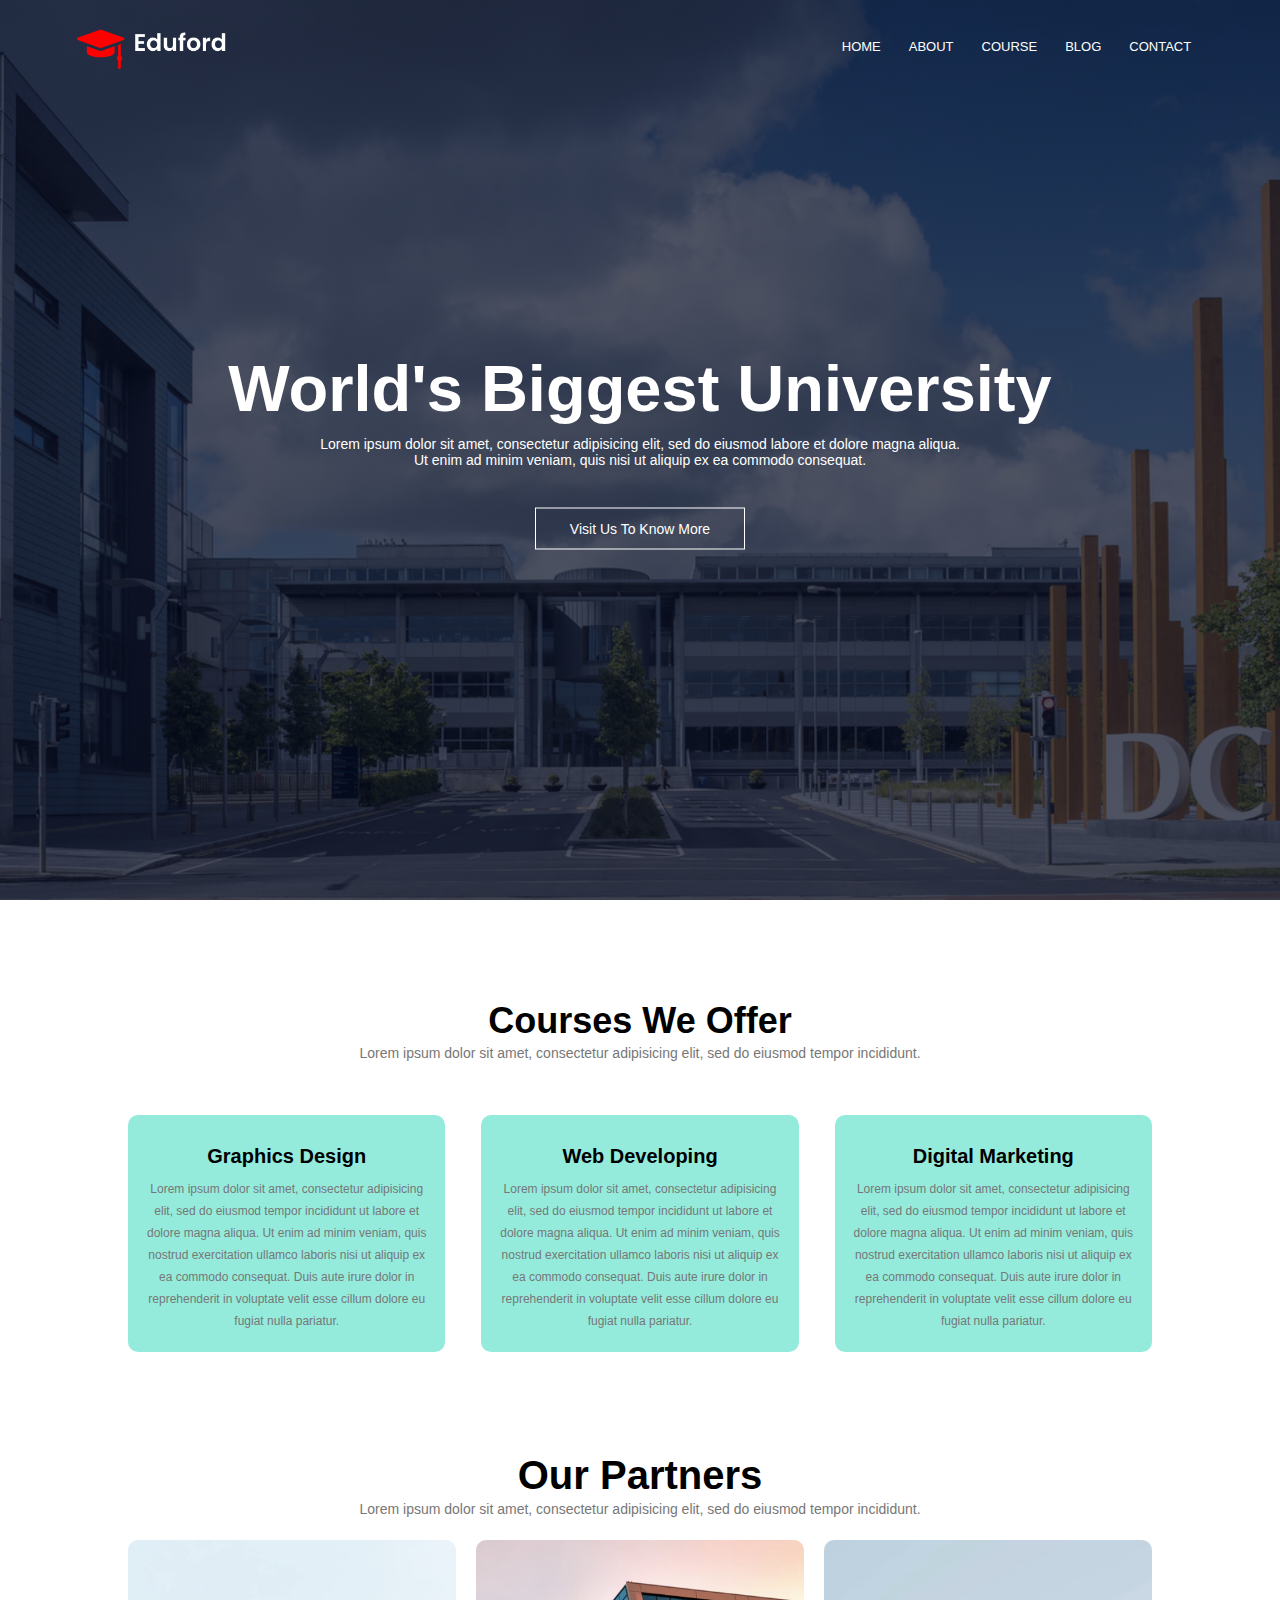
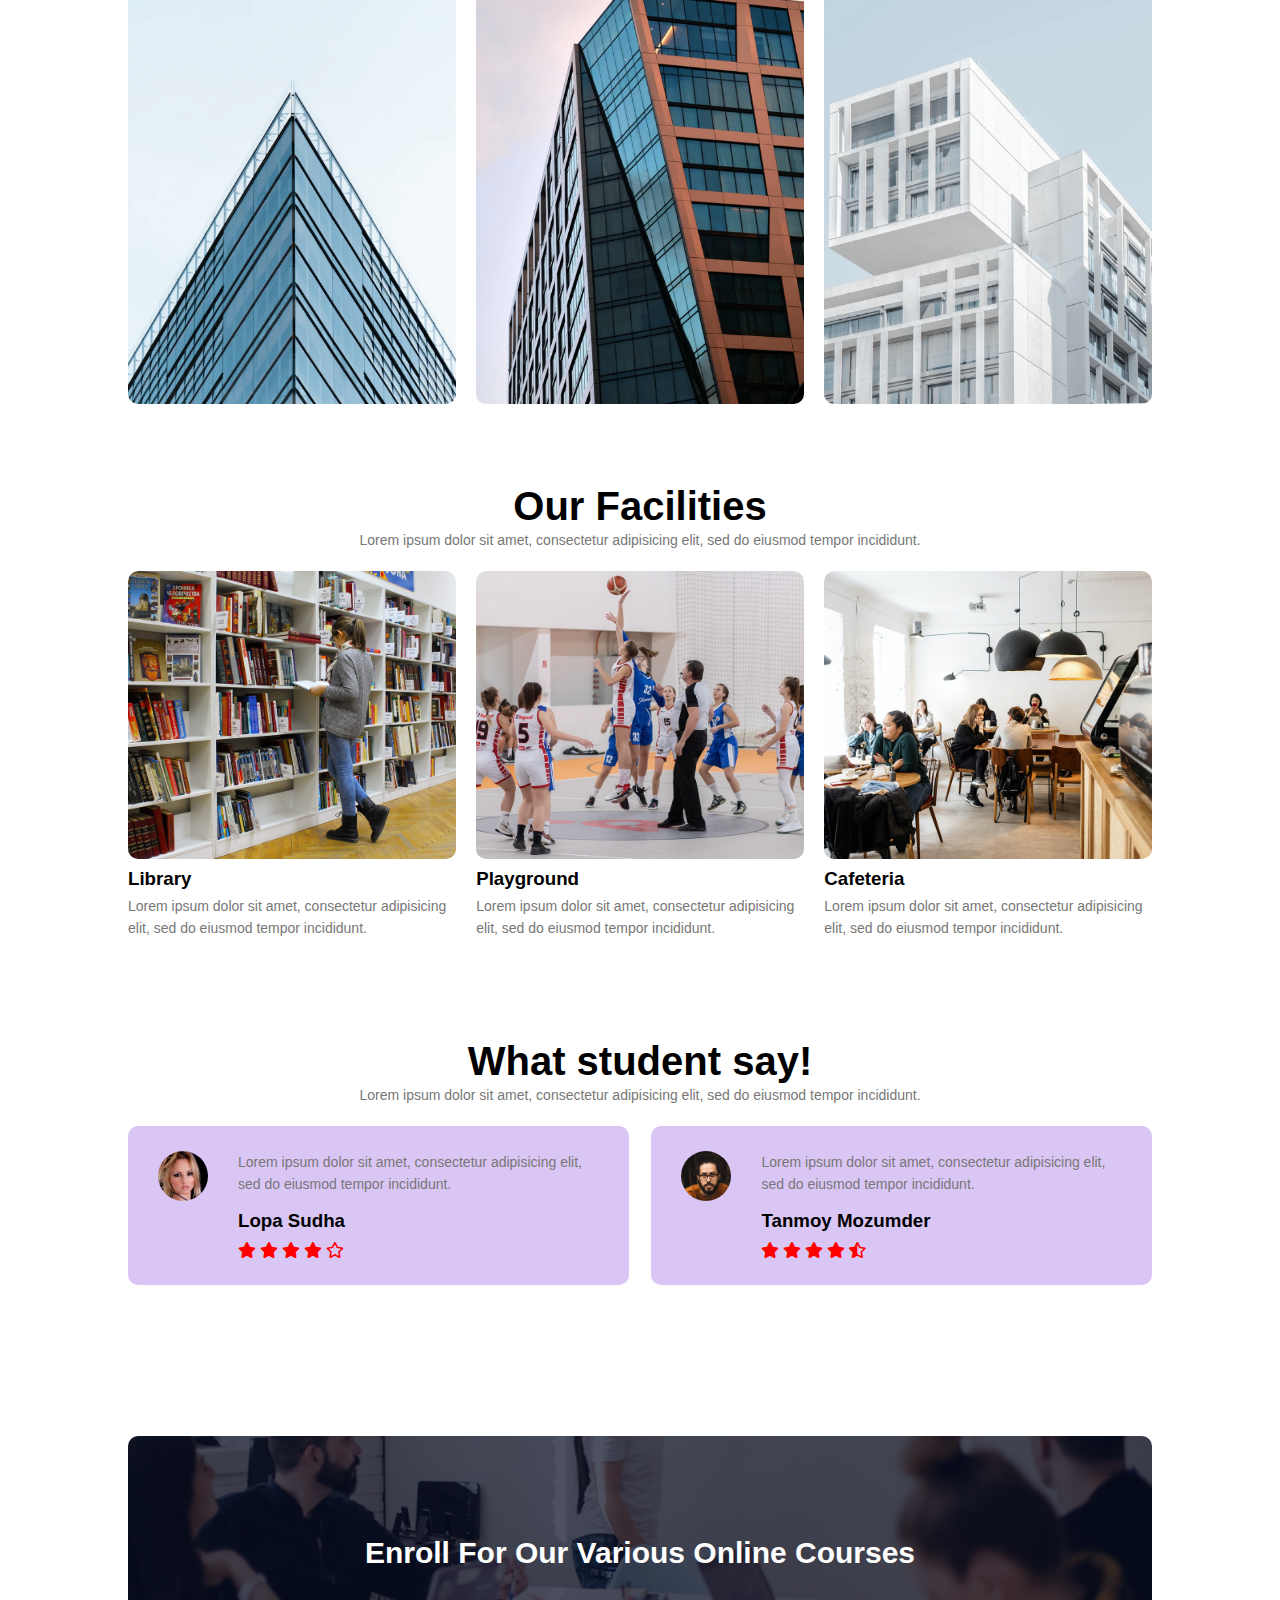
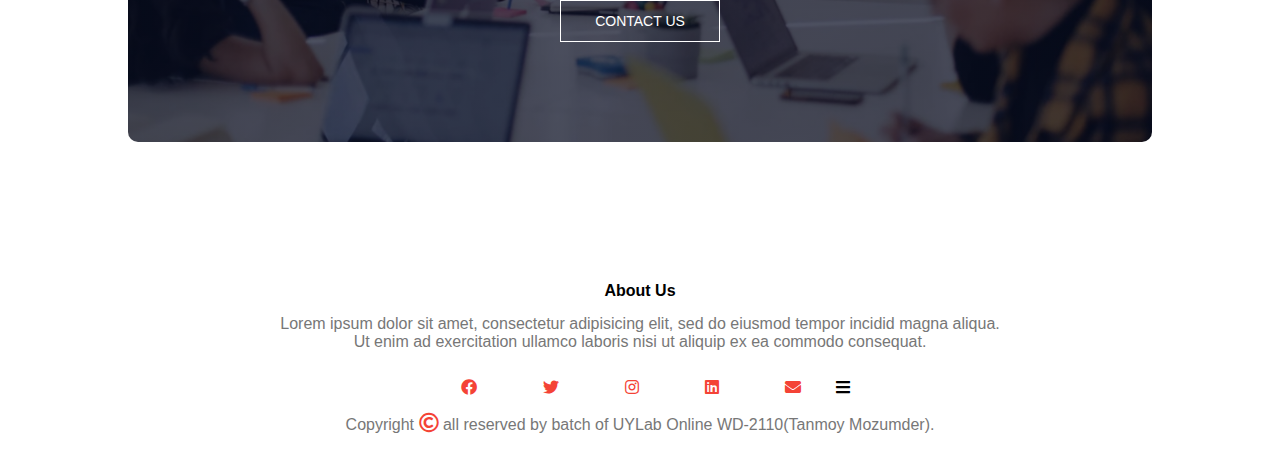
<file: index.html>
<!DOCTYPE html>
<html>
  <head>
    <meta name="viewport" content="width= device-width, initial-scale=1.0">
    <title>Live Project!</title>
    <link rel="stylesheet" href="CSS\style.css">

    <!-- <link rel="preconnect" href="https://fonts.googleapis.com">
    <link rel="preconnect" href="https://fonts.gstatic.com" crossorigin> -->
    <!-- <link href="https://fonts.googleapis.com/css2?family=Roboto:ital,wght@1,900&display=swap" rel="stylesheet"> -->
    <link rel="stylesheet" href="CSS\all.min.css">
  </head>
  <body>
    <section class="header">
        <nav>
            <img src="Images\logo.png">
            <div class="navLinks" id="navLink">
              <i class="fa fa-times" onClick="hideMenu()"></i>
              <ul>
                  <li><a href="index.html">HOME</a></li>
                  <li><a href="about.html">ABOUT</a></li>
                  <li><a href="course.html">COURSE</a></li>
                  <li><a href="blog.html">BLOG</a></li>
                  <li><a href="contact.html">CONTACT</a></li>
            </ul>
          </div>
          <i class="fa fa-bars" onClick="showMenu()"></i>
      </nav>

      <div class="textBox">
        <h1>World's Biggest University</h1>
        <p>Lorem ipsum dolor sit amet, consectetur adipisicing elit, sed do eiusmod labore et dolore magna aliqua. <br>Ut enim ad minim veniam, quis  nisi ut aliquip ex ea commodo consequat.</p>
        <a href="#" class="knwMore">Visit Us To Know More</a>
      </div>
    </section>

<!---Corse-------->
<section class="course">
  <h1>Courses We Offer</h1>
  <p>Lorem ipsum dolor sit amet, consectetur adipisicing elit, sed do eiusmod tempor incididunt.</p>
  <div class="row">
    <div class="courseCol">
      <h3>Graphics Design</h3>
      <p>Lorem ipsum dolor sit amet, consectetur adipisicing elit, sed do eiusmod tempor incididunt ut labore et dolore magna aliqua. Ut enim ad minim veniam, quis nostrud exercitation ullamco laboris nisi ut aliquip ex ea commodo consequat. Duis aute irure dolor in reprehenderit in voluptate velit esse cillum dolore eu fugiat nulla pariatur.</p>
    </div>

    <div class="courseCol">
      <h3>Web Developing</h3>
      <p>Lorem ipsum dolor sit amet, consectetur adipisicing elit, sed do eiusmod tempor incididunt ut labore et dolore magna aliqua. Ut enim ad minim veniam, quis nostrud exercitation ullamco laboris nisi ut aliquip ex ea commodo consequat. Duis aute irure dolor in reprehenderit in voluptate velit esse cillum dolore eu fugiat nulla pariatur.</p>
    </div>

    <div class="courseCol">
      <h3>Digital Marketing</h3>
      <p>Lorem ipsum dolor sit amet, consectetur adipisicing elit, sed do eiusmod tempor incididunt ut labore et dolore magna aliqua. Ut enim ad minim veniam, quis nostrud exercitation ullamco laboris nisi ut aliquip ex ea commodo consequat. Duis aute irure dolor in reprehenderit in voluptate velit esse cillum dolore eu fugiat nulla pariatur.</p>
    </div>
  </div>

</section>

<!--- Partner ------------------->
<section class="partner">
  <h1>Our Partners</h1>
  <p>Lorem ipsum dolor sit amet, consectetur adipisicing elit, sed do eiusmod tempor incididunt.</p>

  <div class="row">
    <div class="partnerColumn">
      <img src="Images\london.png">
      <div class="layer">
        <h3>LONDON</h3>
      </div>
    </div>

    <div class="partnerColumn">
      <img src="Images\newyork.png">
      <div class="layer">
        <h3>NEWYORK</h3>
      </div>
    </div>

    <div class="partnerColumn">
      <img src="Images\washington.png">
      <div class="layer">
        <h3>WASHINGTON</h3>
      </div>
    </div>
  </div>
</section>


<!---facilities------------------------->
<section class="facilities">
  <h1>Our Facilities</h1>
  <p>Lorem ipsum dolor sit amet, consectetur adipisicing elit, sed do eiusmod tempor incididunt.</p>

  <div class="row">
    <div class="facilitiesColumn">
      <img src="Images\library.png">
      <h3>Library</h3>
      <p>Lorem ipsum dolor sit amet, consectetur adipisicing elit, sed do eiusmod tempor incididunt.</p>
    </div>

    <div class="facilitiesColumn">
      <img src="Images\basketball.png">
      <h3>Playground</h3>
      <p>Lorem ipsum dolor sit amet, consectetur adipisicing elit, sed do eiusmod tempor incididunt.</p>
    </div>

    <div class="facilitiesColumn">
      <img src="Images\cafeteria.png">
      <h3>Cafeteria</h3>
      <p>Lorem ipsum dolor sit amet, consectetur adipisicing elit, sed do eiusmod tempor incididunt.</p>
    </div>
  </div>
</section>

<!---testimonials--------->
<section class="testimonial">
  <h1>What student say!</h1>
  <p>Lorem ipsum dolor sit amet, consectetur adipisicing elit, sed do eiusmod tempor incididunt.</p>
  <div class="row">
    <div class="testimonialColumn">
      <img src="Images\user1.jpg" alt="">
      <div>
        <p>Lorem ipsum dolor sit amet, consectetur adipisicing elit, sed do eiusmod tempor incididunt.</p>
        <h3>Lopa Sudha</h3>
        <i class="fas fa-star"></i>
        <i class="fas fa-star"></i>
        <i class="fas fa-star"></i>
        <i class="fas fa-star"></i>
        <i class="far fa-star"></i>
      </div>
    </div>

    <div class="testimonialColumn">
      <img src="Images\user2.jpg" alt="">
      <div>
        <p>Lorem ipsum dolor sit amet, consectetur adipisicing elit, sed do eiusmod tempor incididunt.</p>
        <h3>Tanmoy Mozumder</h3>
        <i class="fas fa-star"></i>
        <i class="fas fa-star"></i>
        <i class="fas fa-star"></i>
        <i class="fas fa-star"></i>
        <i class="fas fa-star-half-alt"></i>
      </div>
    </div>
  </div>
</section>
<!--- contact --------------->
<section class="contact">
  <h1>Enroll For Our Various Online Courses</h1>
  <a href="#" class="contactBtn">CONTACT US</a>
</section>
<!-- Footer-------------->
<section class="footer">
  <h4>About Us</h4>
  <p>Lorem ipsum dolor sit amet, consectetur adipisicing elit, sed do eiusmod tempor incidid magna aliqua.<br>Ut enim ad exercitation ullamco laboris nisi ut aliquip ex ea commodo consequat. </p>
  <div class="icons">
      <i class="fab fa-facebook"></i>
      <i class="fab fa-twitter"></i>
      <i class="fab fa-instagram"></i>
      <i class="fab fa-linkedin"></i>
      <i class="fas fa-envelope"></i>
      <i class="fas fa-bars"></i>
  </div>
  <p>Copyright <i class="far fa-copyright"></i> all reserved by batch of UYLab Online WD-2110(Tanmoy Mozumder).</p>
</section>

<!---JS Part Toggle Menu-------->
  <script type="text/javascript">
      var navLink = document.getElementById("navLink");

      function showMenu(){
          navLink.style.right = "0";
      }
      function hideMenu(){
          navLink.style.right = "-200px";
      }
  </script>
  </body>
</html>
</file>
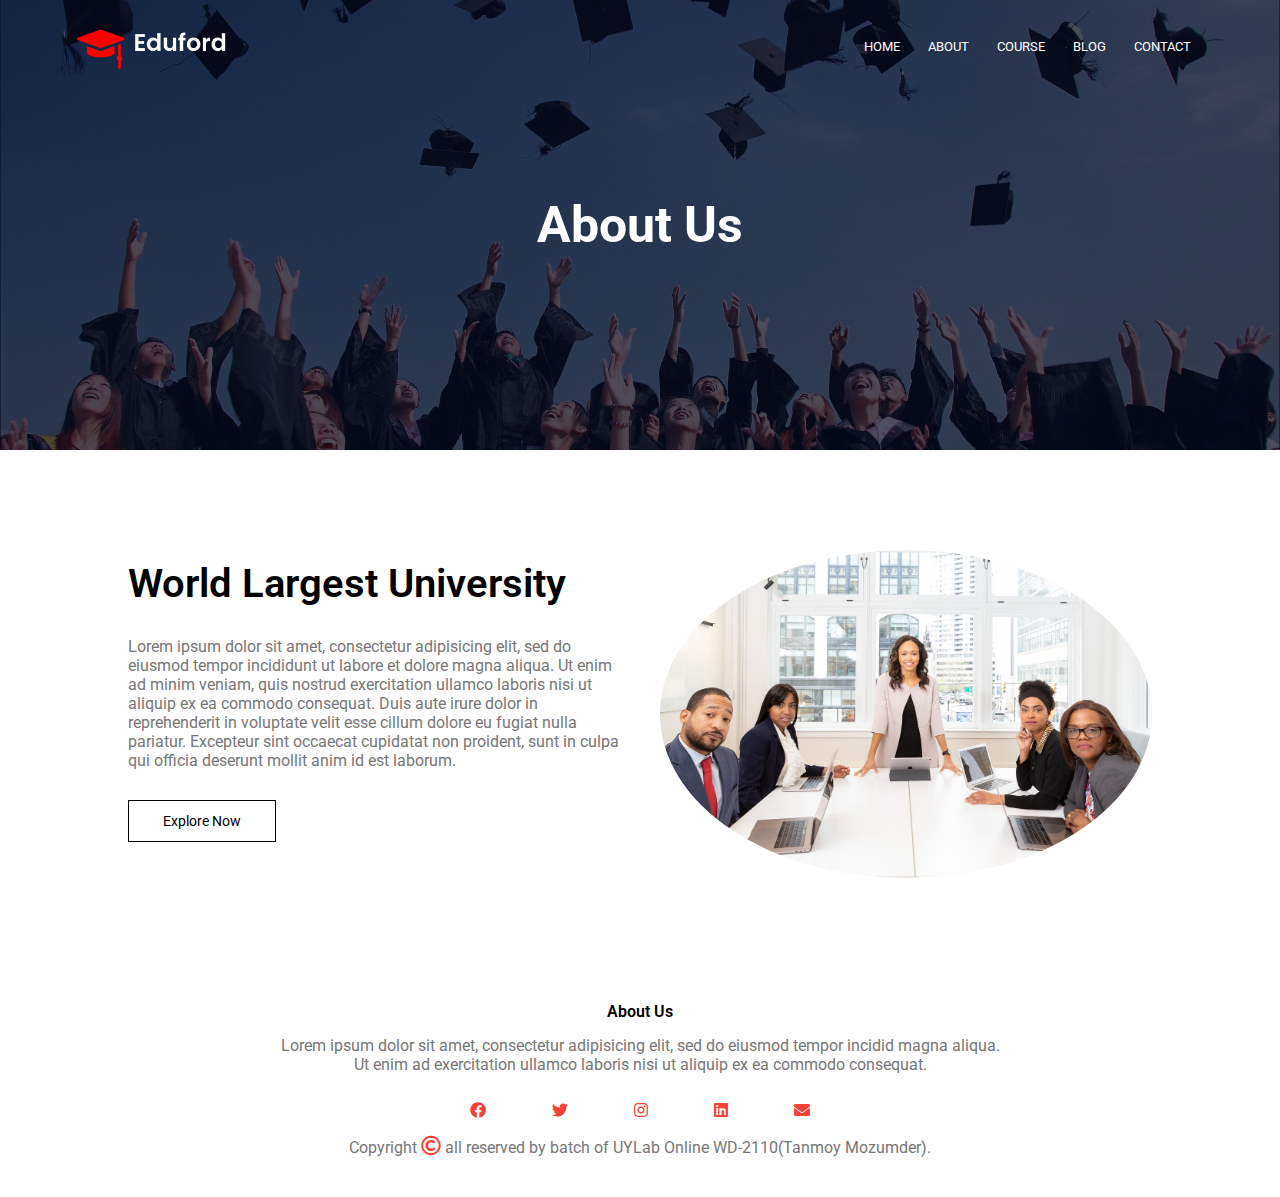
<file: about.html>
<!DOCTYPE html>
<html>
  <head>
    <meta name="viewport" content="width= device-width, initial-scale=1.0">
    <title>About</title>
    <link rel="stylesheet" href="CSS\style.css">

    <link rel="preconnect" href="https://fonts.googleapis.com">
    <link rel="preconnect" href="https://fonts.gstatic.com" crossorigin>
    <link href="https://fonts.googleapis.com/css2?family=Roboto:ital,wght@1,900&display=swap" rel="stylesheet">
    <link rel="stylesheet" href="CSS\all.min.css">
  </head>
  <body>
    <section class="about">
        <nav>
            <img src="Images\logo.png">
            <div class="navLinks" id="navLink">
              <i class="fa fa-times" onClick="hideMenu()"></i>
              <ul>
                <li><a href="index.html">HOME</a></li>
                <li><a href="about.html">ABOUT</a></li>
                <li><a href="course.html">COURSE</a></li>
                <li><a href="blog.html">BLOG</a></li>
                <li><a href="contact.html">CONTACT</a></li>
            </ul>
          </div>
          <i class="fa fa-bars" onClick="showMenu()"></i>
      </nav>

      <h1>About Us</h1>
    </section>
<!-- about us content------------------------>
<section class="content">
  <div class="row">
    <div class="contentCol">
      <h1>World Largest University</h1>
      <p>Lorem ipsum dolor sit amet, consectetur adipisicing elit, sed do eiusmod tempor incididunt ut labore et dolore magna aliqua. Ut enim ad minim veniam, quis nostrud exercitation ullamco laboris nisi ut aliquip ex ea commodo consequat. Duis aute irure dolor in reprehenderit in voluptate velit esse cillum dolore eu fugiat nulla pariatur. Excepteur sint occaecat cupidatat non proident, sunt in culpa qui officia deserunt mollit anim id est laborum.</p>
      <a href="#" class="explore">Explore Now</a>
    </div>

    <div class="contentCol">
      <img src="Images\about.jpg">
    </div>

  </div>
</section>


<!-- Footer-------------->
<section class="footer">
  <h4>About Us</h4>
  <p>Lorem ipsum dolor sit amet, consectetur adipisicing elit, sed do eiusmod tempor incidid magna aliqua.<br>Ut enim ad exercitation ullamco laboris nisi ut aliquip ex ea commodo consequat. </p>
  <div class="icons">
      <i class="fab fa-facebook"></i>
      <i class="fab fa-twitter"></i>
      <i class="fab fa-instagram"></i>
      <i class="fab fa-linkedin"></i>
      <i class="fas fa-envelope"></i>
  </div>
  <p>Copyright <i class="far fa-copyright"></i> all reserved by batch of UYLab Online WD-2110(Tanmoy Mozumder).</p>
</section>

<!---JS Part Toggle Menu-------->
  <script type="text/javascript">
      var navLink = document.getElementById("navLink");

      function showMenu(){
          navLink.style.right = "0";
      }
      function hideMenu(){
          navLink.style.right = "-200px";
      }
  </script>
  </body>
</html>
</file>
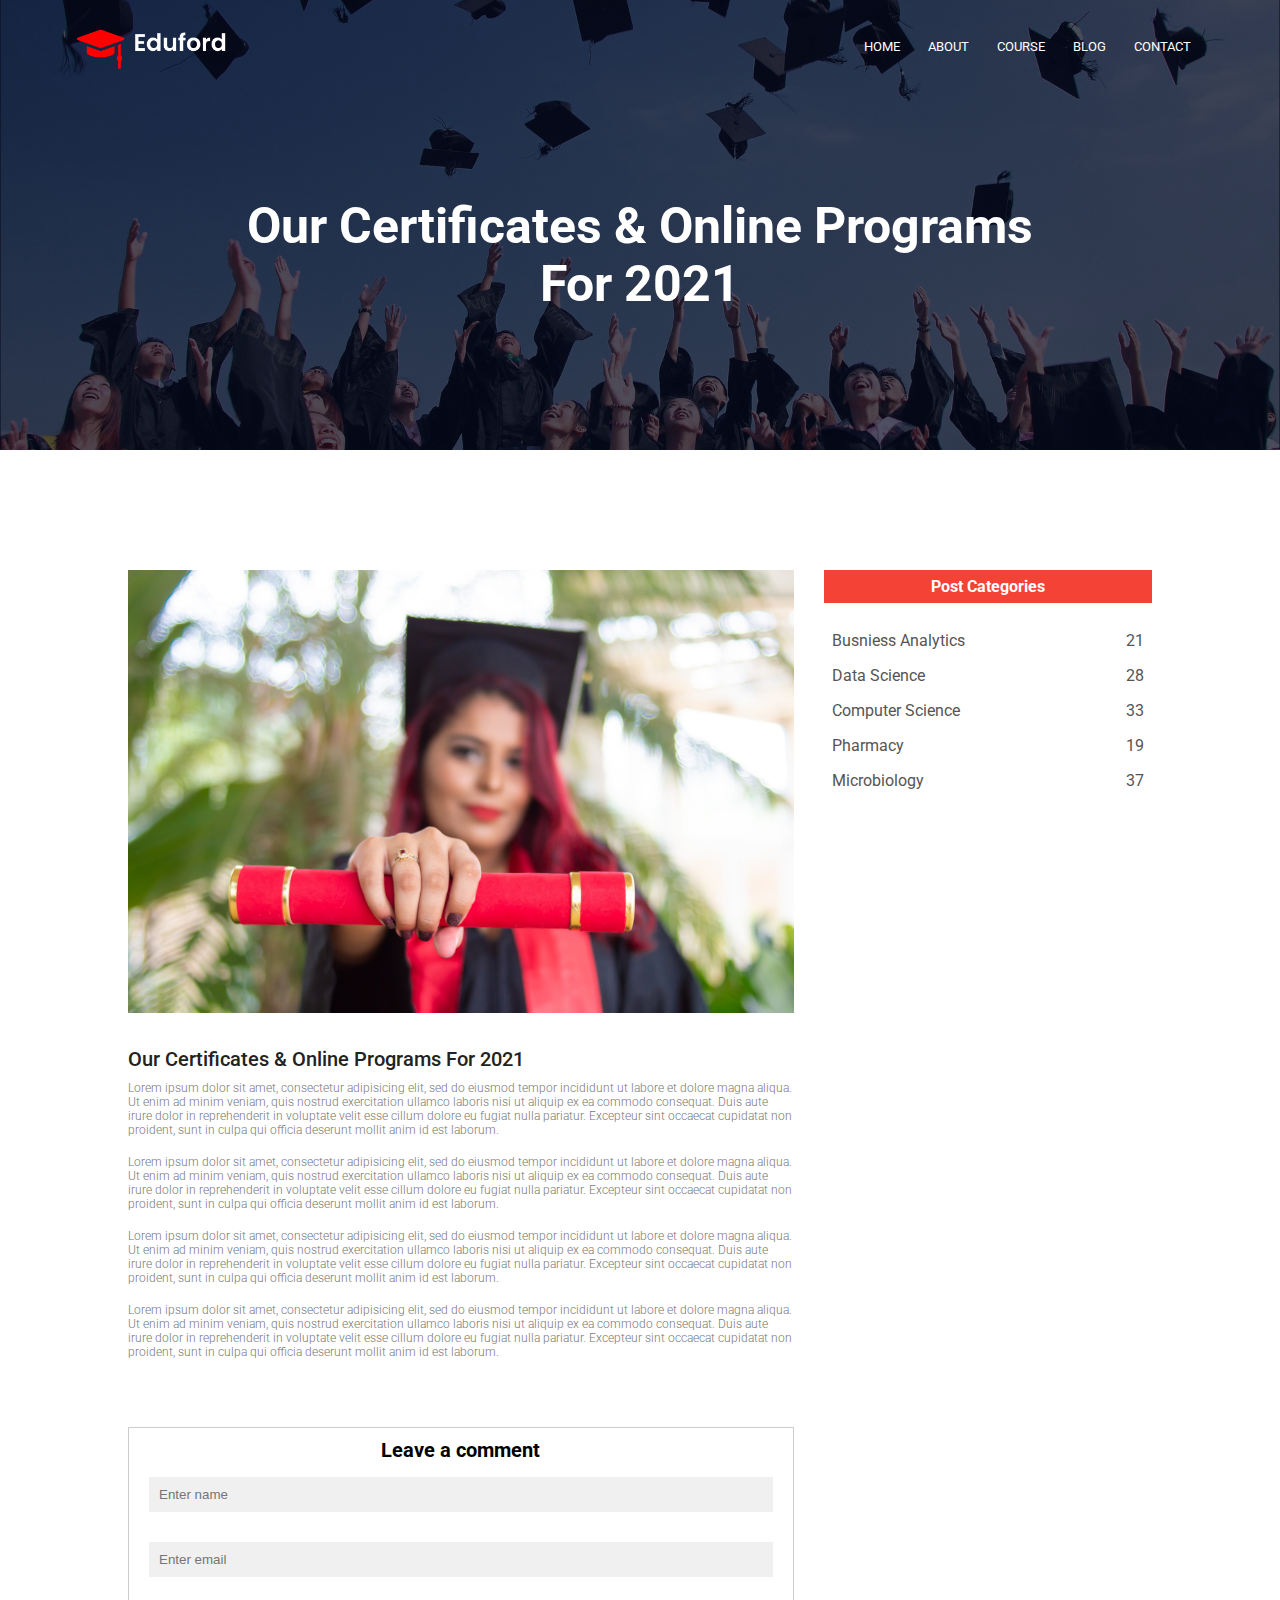
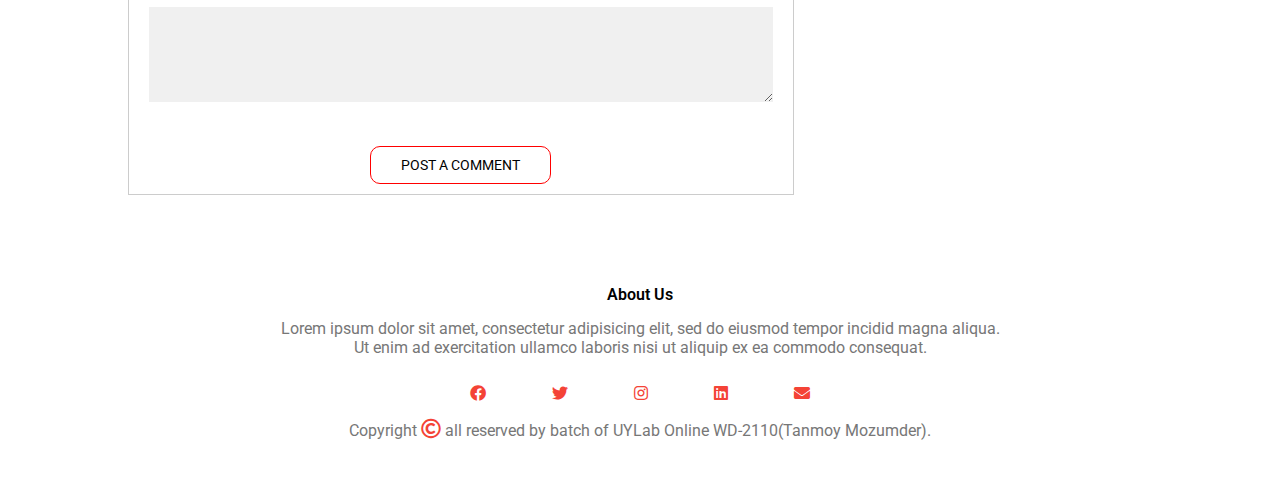
<file: blog.html>
<!DOCTYPE html>
<html>
  <head>
    <meta name="viewport" content="width= device-width, initial-scale=1.0">
    <title>Blog</title>
    <link rel="stylesheet" href="CSS\style.css">

    <link rel="preconnect" href="https://fonts.googleapis.com">
    <link rel="preconnect" href="https://fonts.gstatic.com" crossorigin>
    <link href="https://fonts.googleapis.com/css2?family=Roboto:ital,wght@1,900&display=swap" rel="stylesheet">
    <link rel="stylesheet" href="CSS\all.min.css">
  </head>
  <body>
    <section class="blog">
        <nav>
            <img src="Images\logo.png">
            <div class="navLinks" id="navLink">
              <i class="fa fa-times" onClick="hideMenu()"></i>
              <ul>
                <li><a href="index.html">HOME</a></li>
                <li><a href="about.html">ABOUT</a></li>
                <li><a href="course.html">COURSE</a></li>
                <li><a href="blog.html">BLOG</a></li>
                <li><a href="contact.html">CONTACT</a></li>
            </ul>
          </div>
          <i class="fa fa-bars" onClick="showMenu()"></i>
      </nav>

      <h1>Our Certificates & Online Programs <br>For 2021</h1>
    </section>
<!-- BLog Page Content-------------------->
<section class="blogContent">
  <div class="row">
    <div class="blogLeft">
        <img src="Images\certificate.jpg" alt="">
        <h2>Our Certificates & Online Programs For 2021</h2>
        <div class="blogText">
          <p>Lorem ipsum dolor sit amet, consectetur adipisicing elit, sed do eiusmod tempor incididunt ut labore et dolore magna aliqua. Ut enim ad minim veniam, quis nostrud exercitation ullamco laboris nisi ut aliquip ex ea commodo consequat. Duis aute irure dolor in reprehenderit in voluptate velit esse cillum dolore eu fugiat nulla pariatur. Excepteur sint occaecat cupidatat non proident, sunt in culpa qui officia deserunt mollit anim id est laborum.</p>
          <br>
          <p>Lorem ipsum dolor sit amet, consectetur adipisicing elit, sed do eiusmod tempor incididunt ut labore et dolore magna aliqua. Ut enim ad minim veniam, quis nostrud exercitation ullamco laboris nisi ut aliquip ex ea commodo consequat. Duis aute irure dolor in reprehenderit in voluptate velit esse cillum dolore eu fugiat nulla pariatur. Excepteur sint occaecat cupidatat non proident, sunt in culpa qui officia deserunt mollit anim id est laborum.</p>
          <br>
          <p>Lorem ipsum dolor sit amet, consectetur adipisicing elit, sed do eiusmod tempor incididunt ut labore et dolore magna aliqua. Ut enim ad minim veniam, quis nostrud exercitation ullamco laboris nisi ut aliquip ex ea commodo consequat. Duis aute irure dolor in reprehenderit in voluptate velit esse cillum dolore eu fugiat nulla pariatur. Excepteur sint occaecat cupidatat non proident, sunt in culpa qui officia deserunt mollit anim id est laborum.</p>
          <br>
          <p>Lorem ipsum dolor sit amet, consectetur adipisicing elit, sed do eiusmod tempor incididunt ut labore et dolore magna aliqua. Ut enim ad minim veniam, quis nostrud exercitation ullamco laboris nisi ut aliquip ex ea commodo consequat. Duis aute irure dolor in reprehenderit in voluptate velit esse cillum dolore eu fugiat nulla pariatur. Excepteur sint occaecat cupidatat non proident, sunt in culpa qui officia deserunt mollit anim id est laborum.</p>
          <br>
        </div>
        <div class="comment">
          <h3>Leave a comment</h3>
          <form class="commentForm">
            <input type="text" placeholder="Enter name">
            <input type="email" placeholder="Enter email">
            <textarea rows="5"></textarea>
            <a href="#">POST A COMMENT</a>
          </form>
        </div>
    </div>
    <div class="blogRight">
          <h3>Post Categories</h3>
          <div>
            <span>Busniess Analytics</span>
            <span>21</span>
          </div>

          <div>
            <span>Data Science</span>
            <span>28</span>
          </div>

          <div>
            <span>Computer Science</span>
            <span>33</span>
          </div>

          <div>
            <span>Pharmacy</span>
            <span>19</span>
          </div>

          <div>
            <span>Microbiology</span>
            <span>37</span>
          </div>


    </div>
  </div>
</section>


<!-- Footer-------------->
<section class="footer">
  <h4>About Us</h4>
  <p>Lorem ipsum dolor sit amet, consectetur adipisicing elit, sed do eiusmod tempor incidid magna aliqua.<br>Ut enim ad exercitation ullamco laboris nisi ut aliquip ex ea commodo consequat. </p>
  <div class="icons">
      <i class="fab fa-facebook"></i>
      <i class="fab fa-twitter"></i>
      <i class="fab fa-instagram"></i>
      <i class="fab fa-linkedin"></i>
      <i class="fas fa-envelope"></i>
  </div>
  <p>Copyright <i class="far fa-copyright"></i> all reserved by batch of UYLab Online WD-2110(Tanmoy Mozumder).</p>
</section>

<!---JS Part Toggle Menu-------->
  <script type="text/javascript">
      var navLink = document.getElementById("navLink");

      function showMenu(){
          navLink.style.right = "0";
      }
      function hideMenu(){
          navLink.style.right = "-200px";
      }
  </script>
  </body>
</html>
</file>
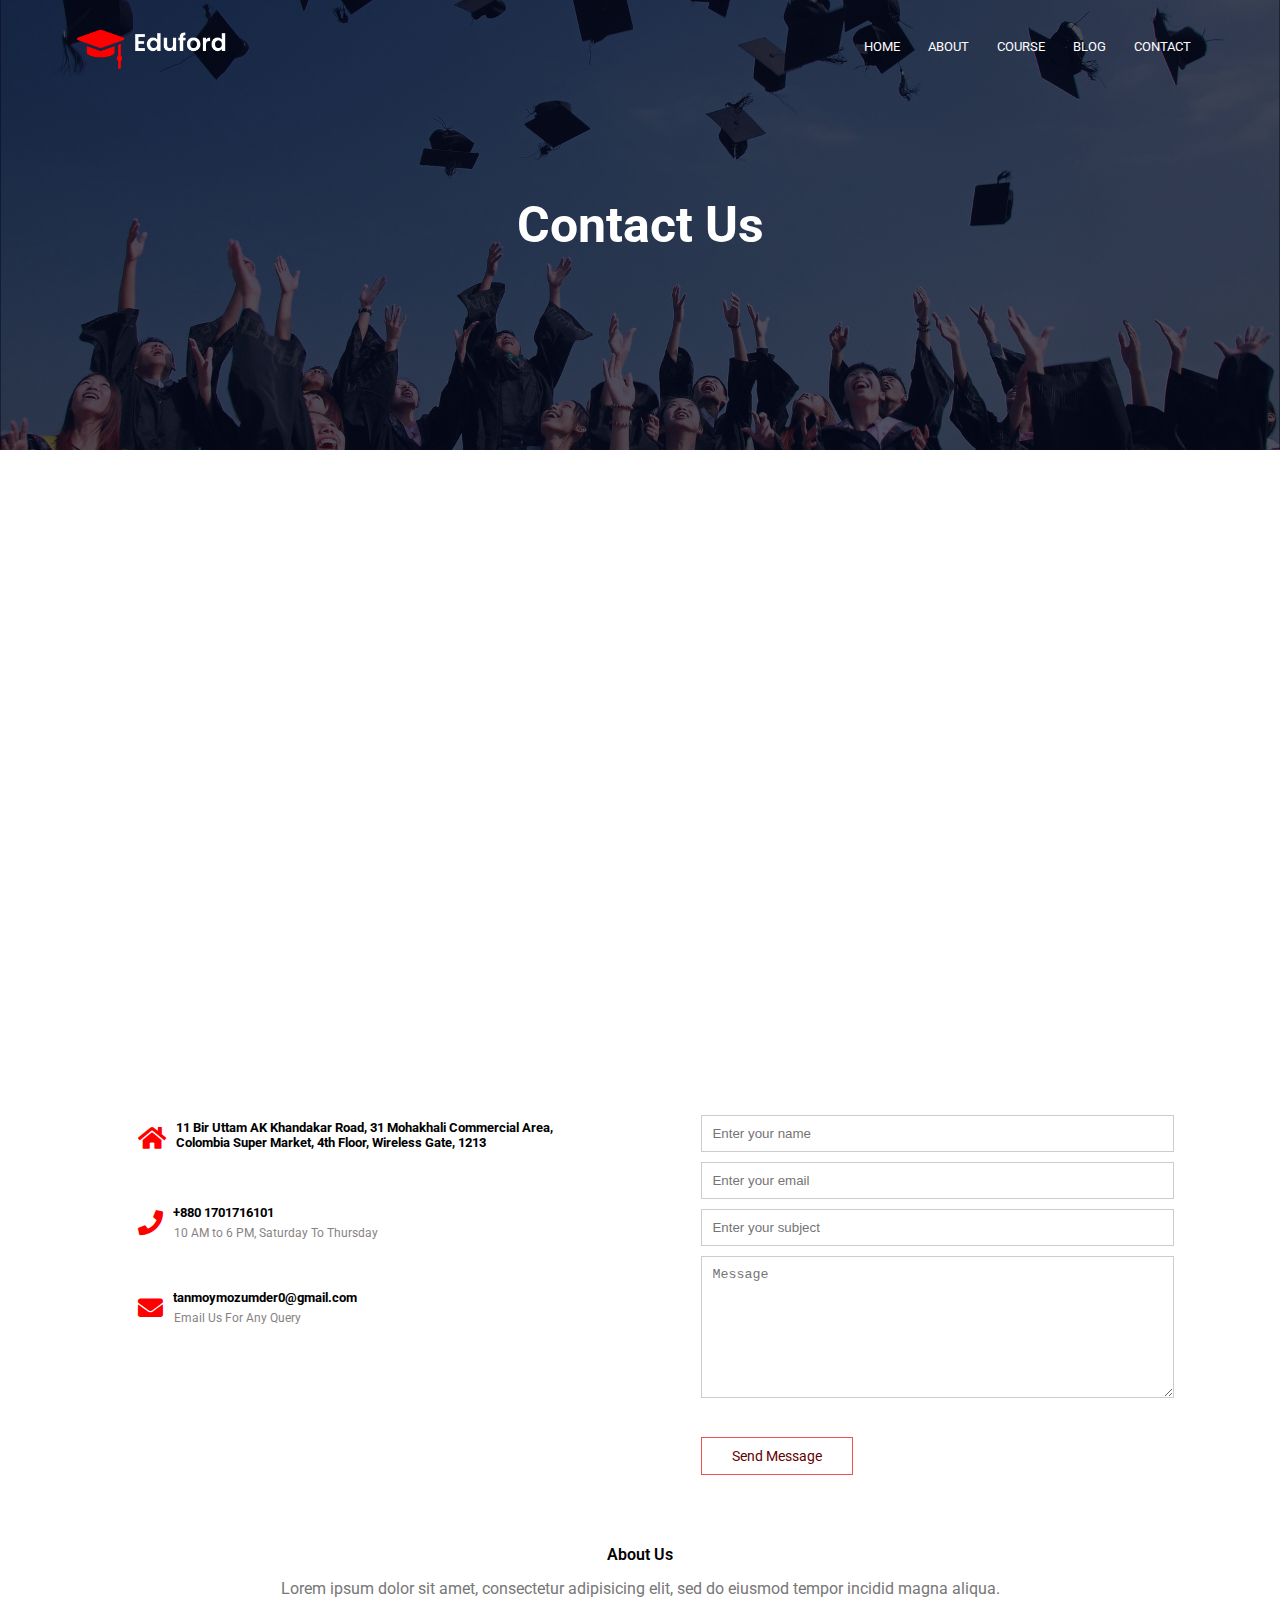
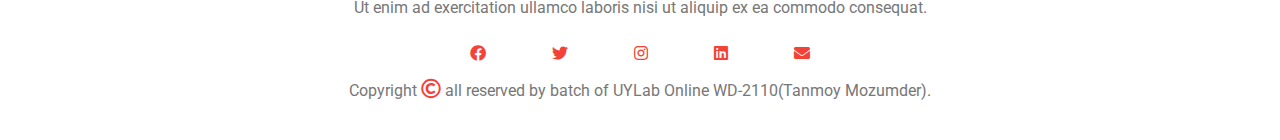
<file: contact.html>
<!DOCTYPE html>
<html>
  <head>
    <meta name="viewport" content="width= device-width, initial-scale=1.0">
    <title>Contact</title>
    <link rel="stylesheet" href="CSS\style.css">

    <link rel="preconnect" href="https://fonts.googleapis.com">
    <link rel="preconnect" href="https://fonts.gstatic.com" crossorigin>
    <link href="https://fonts.googleapis.com/css2?family=Roboto:ital,wght@1,900&display=swap" rel="stylesheet">
    <link rel="stylesheet" href="CSS\all.min.css">
  </head>
  <body>
    <section class="contactPage">
        <nav>
            <img src="Images\logo.png">
            <div class="navLinks" id="navLink">
              <i class="fa fa-times" onClick="hideMenu()"></i>
              <ul>
                <li><a href="index.html">HOME</a></li>
                <li><a href="about.html">ABOUT</a></li>
                <li><a href="course.html">COURSE</a></li>
                <li><a href="blog.html">BLOG</a></li>
                <li><a href="contact.html">CONTACT</a></li>
            </ul>
          </div>
          <i class="fa fa-bars" onClick="showMenu()"></i>
      </nav>

      <h1>Contact Us</h1>
    </section>
<!-- Contatct Us Page -->
<section class="contactPageConent">

  <iframe src="https://www.google.com/maps/embed?pb=!1m18!1m12!1m3!1d3651.0603415895!2d90.40305171450277!3d23.780865493529717!2m3!1f0!2f0!3f0!3m2!1i1024!2i768!4f13.1!3m3!1m2!1s0x3755c773d4c51555%3A0xc64f334b35dcc70d!2sUY%20LAB!5e0!3m2!1sen!2sbd!4v1636186821278!5m2!1sen!2sbd" width="600" height="450" style="border:0;" allowfullscreen="" loading="lazy"></iframe>
</section>


<!-- Contact Page Details -->
<section class="contactPageDetails">
  <div class="row">
    <div class="contactPageDetailsCol">
      <div>
        <i class="fas fa-home"></i>
        <span>
            <h5>11 Bir Uttam AK Khandakar Road, 31 Mohakhali Commercial Area, <br>Colombia Super Market, 4th Floor, Wireless Gate, 1213</h5>
        </span>
      </div>

      <div>
        <i class="fas fa-phone"></i>
        <span>
            <h5>+880 1701716101</h5>
            <p>10 AM to 6 PM, Saturday To Thursday</p>
        </span>
      </div>

      <div>
        <i class="fas fa-envelope"></i>
        <span>
            <h5>tanmoymozumder0@gmail.com</h5>
            <p>Email Us For Any Query</p>
        </span>
      </div>
    </div>
    <div class="contactPageDetailsCol">
        <form >
          <input type="text" placeholder="Enter your name" required>
          <input type="email" placeholder="Enter your email" required>
          <input type="text" placeholder="Enter your subject" required>
          <textarea  rows="8"  placeholder="Message"></textarea>
          <a href="#">Send Message</a>
        </form>
    </div>
  </div>
</section>


<!-- Footer-------------->
<section class="footer">
  <h4>About Us</h4>
  <p>Lorem ipsum dolor sit amet, consectetur adipisicing elit, sed do eiusmod tempor incidid magna aliqua.<br>Ut enim ad exercitation ullamco laboris nisi ut aliquip ex ea commodo consequat. </p>
  <div class="icons">
      <i class="fab fa-facebook"></i>
      <i class="fab fa-twitter"></i>
      <i class="fab fa-instagram"></i>
      <i class="fab fa-linkedin"></i>
      <i class="fas fa-envelope"></i>
  </div>
  <p>Copyright <i class="far fa-copyright"></i> all reserved by batch of UYLab Online WD-2110(Tanmoy Mozumder).</p>
</section>

<!---JS Part Toggle Menu-------->
  <script type="text/javascript">
      var navLink = document.getElementById("navLink");

      function showMenu(){
          navLink.style.right = "0";
      }
      function hideMenu(){
          navLink.style.right = "-200px";
      }
  </script>
  </body>
</html>
</file>
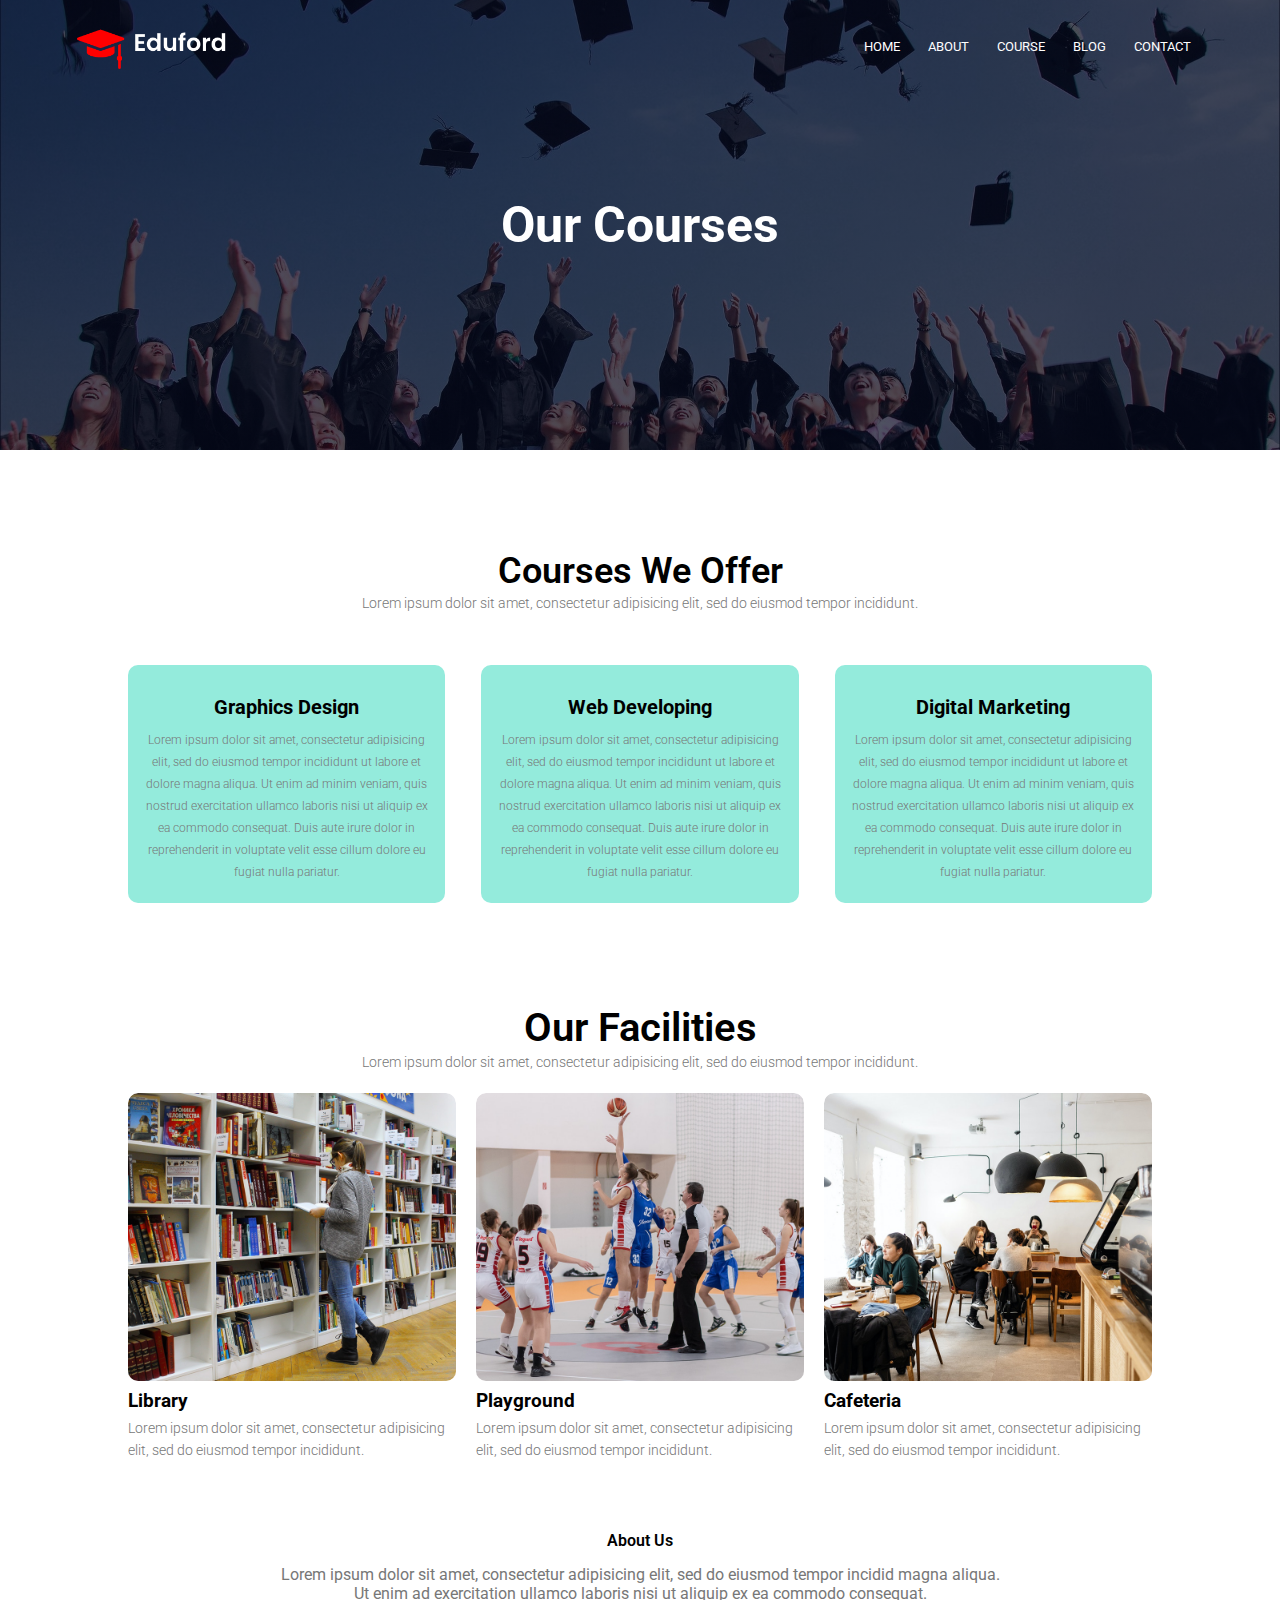
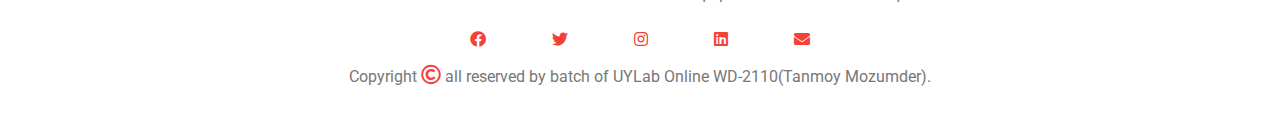
<file: course.html>
<!DOCTYPE html>
<html>
  <head>
    <meta name="viewport" content="width= device-width, initial-scale=1.0">
    <title>Courses</title>
    <link rel="stylesheet" href="CSS\style.css">

    <link rel="preconnect" href="https://fonts.googleapis.com">
    <link rel="preconnect" href="https://fonts.gstatic.com" crossorigin>
    <link href="https://fonts.googleapis.com/css2?family=Roboto:ital,wght@1,900&display=swap" rel="stylesheet">
    <link rel="stylesheet" href="CSS\all.min.css">
  </head>
  <body>
    <section class="courses">
        <nav>
            <img src="Images\logo.png">
            <div class="navLinks" id="navLink">
              <i class="fa fa-times" onClick="hideMenu()"></i>
              <ul>
                <li><a href="index.html">HOME</a></li>
                <li><a href="about.html">ABOUT</a></li>
                <li><a href="course.html">COURSE</a></li>
                <li><a href="blog.html">BLOG</a></li>
                <li><a href="contact.html">CONTACT</a></li>
            </ul>
          </div>
          <i class="fa fa-bars" onClick="showMenu()"></i>
      </nav>

      <h1>Our Courses</h1>
    </section>

<!---Corse-------->
    <section class="course">
      <h1>Courses We Offer</h1>
      <p>Lorem ipsum dolor sit amet, consectetur adipisicing elit, sed do eiusmod tempor incididunt.</p>
      <div class="row">
        <div class="courseCol">
          <h3>Graphics Design</h3>
          <p>Lorem ipsum dolor sit amet, consectetur adipisicing elit, sed do eiusmod tempor incididunt ut labore et dolore magna aliqua. Ut enim ad minim veniam, quis nostrud exercitation ullamco laboris nisi ut aliquip ex ea commodo consequat. Duis aute irure dolor in reprehenderit in voluptate velit esse cillum dolore eu fugiat nulla pariatur.</p>
        </div>

        <div class="courseCol">
          <h3>Web Developing</h3>
          <p>Lorem ipsum dolor sit amet, consectetur adipisicing elit, sed do eiusmod tempor incididunt ut labore et dolore magna aliqua. Ut enim ad minim veniam, quis nostrud exercitation ullamco laboris nisi ut aliquip ex ea commodo consequat. Duis aute irure dolor in reprehenderit in voluptate velit esse cillum dolore eu fugiat nulla pariatur.</p>
        </div>

        <div class="courseCol">
          <h3>Digital Marketing</h3>
          <p>Lorem ipsum dolor sit amet, consectetur adipisicing elit, sed do eiusmod tempor incididunt ut labore et dolore magna aliqua. Ut enim ad minim veniam, quis nostrud exercitation ullamco laboris nisi ut aliquip ex ea commodo consequat. Duis aute irure dolor in reprehenderit in voluptate velit esse cillum dolore eu fugiat nulla pariatur.</p>
        </div>
      </div>

    </section>


<!---facilities------------------------->
    <section class="facilities">
      <h1>Our Facilities</h1>
      <p>Lorem ipsum dolor sit amet, consectetur adipisicing elit, sed do eiusmod tempor incididunt.</p>

      <div class="row">
        <div class="facilitiesColumn">
          <img src="Images\library.png">
          <h3>Library</h3>
          <p>Lorem ipsum dolor sit amet, consectetur adipisicing elit, sed do eiusmod tempor incididunt.</p>
        </div>

        <div class="facilitiesColumn">
          <img src="Images\basketball.png">
          <h3>Playground</h3>
          <p>Lorem ipsum dolor sit amet, consectetur adipisicing elit, sed do eiusmod tempor incididunt.</p>
        </div>

        <div class="facilitiesColumn">
          <img src="Images\cafeteria.png">
          <h3>Cafeteria</h3>
          <p>Lorem ipsum dolor sit amet, consectetur adipisicing elit, sed do eiusmod tempor incididunt.</p>
        </div>
      </div>
    </section>


<!-- Footer-------------->
<section class="footer">
  <h4>About Us</h4>
  <p>Lorem ipsum dolor sit amet, consectetur adipisicing elit, sed do eiusmod tempor incidid magna aliqua.<br>Ut enim ad exercitation ullamco laboris nisi ut aliquip ex ea commodo consequat. </p>
  <div class="icons">
      <i class="fab fa-facebook"></i>
      <i class="fab fa-twitter"></i>
      <i class="fab fa-instagram"></i>
      <i class="fab fa-linkedin"></i>
      <i class="fas fa-envelope"></i>
  </div>
  <p>Copyright <i class="far fa-copyright"></i> all reserved by batch of UYLab Online WD-2110(Tanmoy Mozumder).</p>
</section>

<!---JS Part Toggle Menu-------->
  <script type="text/javascript">
      var navLink = document.getElementById("navLink");

      function showMenu(){
          navLink.style.right = "0";
      }
      function hideMenu(){
          navLink.style.right = "-200px";
      }
  </script>
  </body>
</html>
</file>
